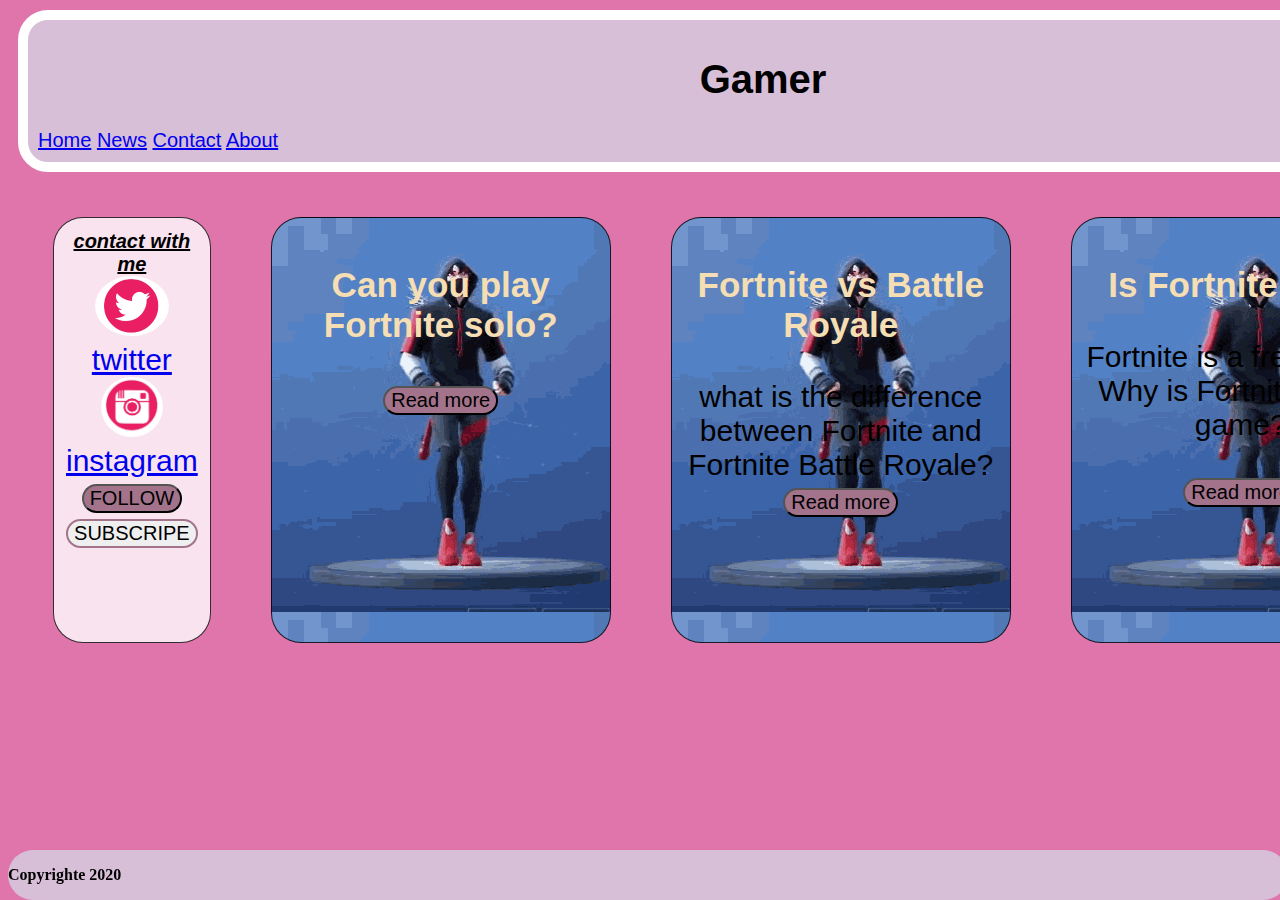
<file: index.html>
<!DOCTYPE html>
<html>

<head>
    <link rel="stylesheet" href="./styles/style.css" />
    <meta name="viewport" content="width=device-width, initial-scale=1">
</head>

<body class="body">

    <div class="Blog" id="main">
        <!--  Navbar -->
        <header class="name"><h1>Gamer</h1></header>
            <div class="Navbar">
                

                <nav class="Navbaritem">
                <a href="#home">Home</a>
                <a href="#news">News</a>
                <a href="#contact">Contact</a>
                <a href="#about">About</a>
                </nav>
            </div>
        <!--  Blog name -->
    </div>

    
    <!--  grid-template-columns -->
    <section>
    <div class="Content">
        <!--  div in main div -->
        <div class="grid-item " id="on">
            <div class="one" id="on">contact with me</div>
            <!-- link twitter -->
            <div class="two" id="tw"> <img src="images/twii.PNG" height="60" /></div>
            <a href=https://twitter.com/HA404_>twitter</a>
            <!-- link instagram -->
            <div class="three" id="th"><img src="images/Instagram.PNG" height="60" /></div>
            <a href="https://www.instagram.com/tec_111/">instagram</a>

            <!-- button-->
            <div class="five" id="fi">
                <input type="button" value="FOLLOW" Class="button1"></div>
            <div class="six" id="si">
                <input type="button" value="SUBSCRIPE" Class="button2"></div>
        </div>

        <!-- complete grid-template-columns -->
        <div class="grid-item" id="twooo">
            <h3 id="title">Can you play Fortnite solo?</h3>
            <div class="insead"><input type="button" value="Read more" Class="button1"></div>
        </div>
        <div class="grid-item" id="three">
            <h3 id="title">Fortnite vs Battle Royale</h3>
            <P>

                what is the difference between Fortnite and Fortnite
                Battle Royale?<br> <input type="button" value="Read more" Class="button1">

            </P>
        </div>
        <div class="grid-item" id="fourr">
            <h3 id="title">
                Is Fortnite free?</h3>
            <p>Fortnite is a free game. Why is Fortnite a free game?
            </p><input type="button" value="Read more" Class="button1">
        </div>
    </div>
    <!-- Footer -->
    <footer class="footer">
        <strong>
            <p>Copyrighte 2020</p>
        </strong>
        <footer>
</body>

</html>
</file>
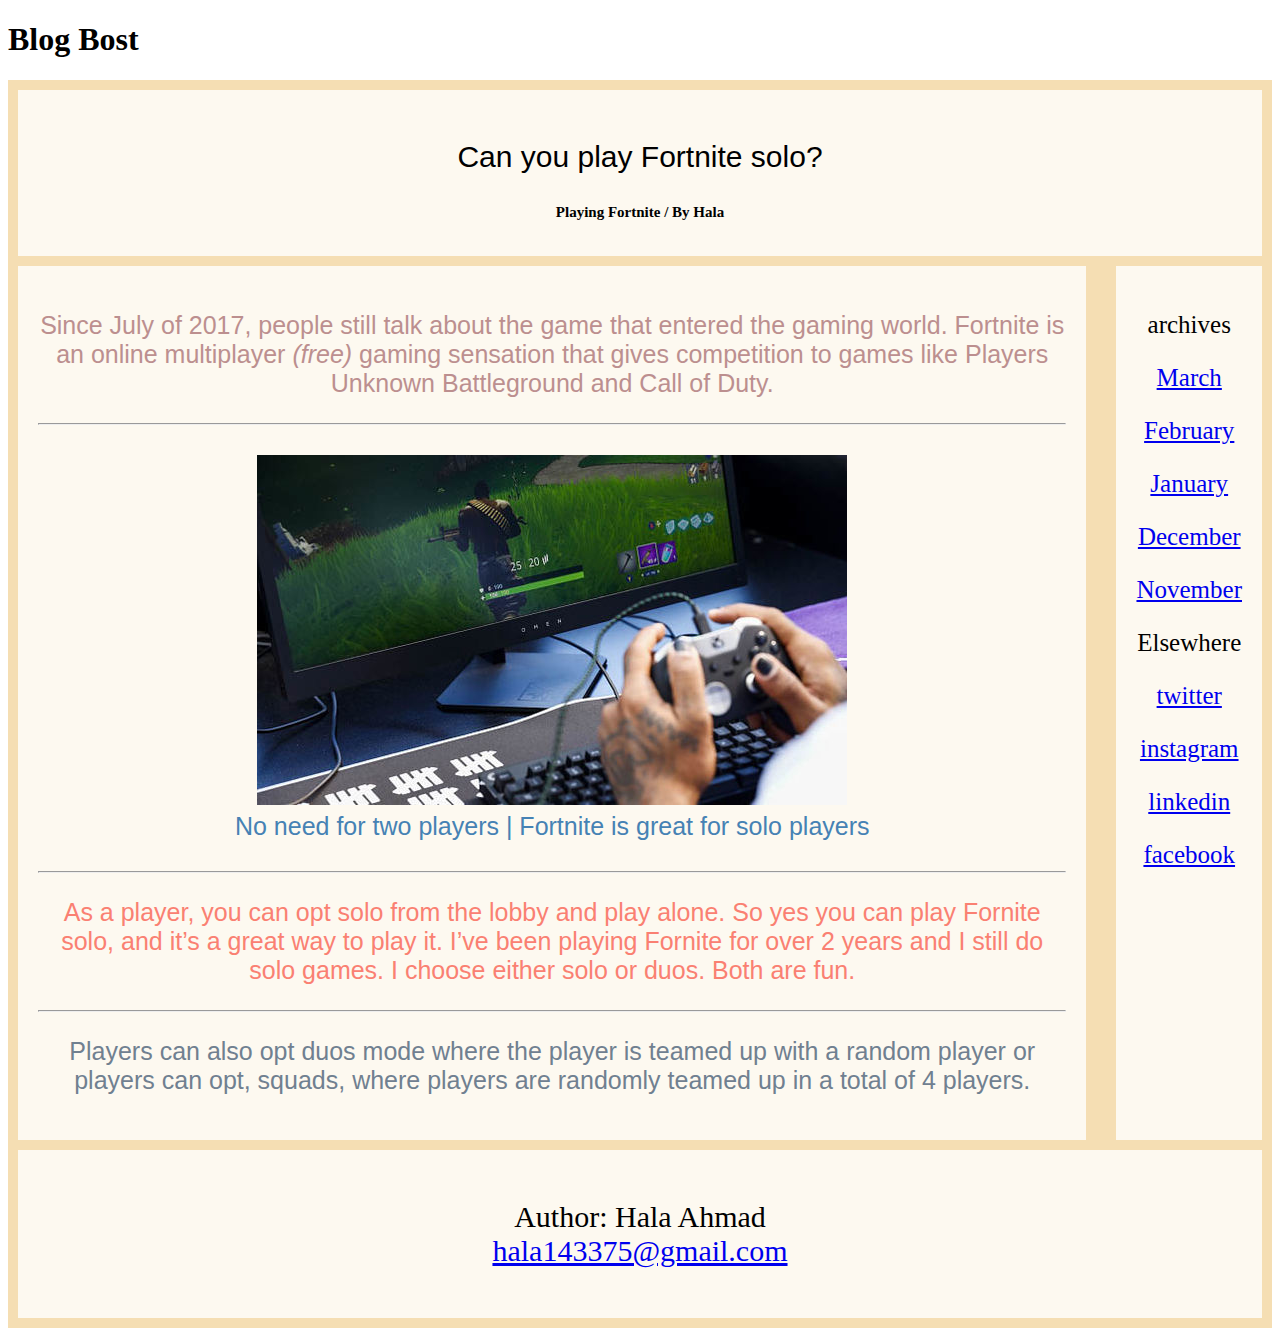
<file: Blog Post.html>
<!DOCTYPE html>
<html>
<head>
<link rel="stylesheet" type="text/css" href="Blog Post.css" />
</head>
<body>

<h1>Blog Bost</h1>



<div class="grid-container">
<div class="item1"><P class="title">Can you play Fortnite solo?<P></P>
<p class="Author">Playing Fortnite / By Hala</p>
</div>
  
  
<div class="item2"><p class="text" id="text1">Since July of 2017, people still talk about the game that 
entered the gaming world. Fortnite is an online
multiplayer <em>(free)</em> gaming sensation that gives competition to 
games like Players Unknown Battleground and Call of Duty.</p>
<hr>
<figure>
<img class="img1"  src="images/figure.jpg" alt="plyer Fortnite" >
<figcaption class= "fig"  >No need for two players | Fortnite is great for solo players</figcaption>
</figure>
<hr>
<p class="text" id="text2">
As a player, you can opt solo from the lobby and play alone.
So yes you can play Fornite solo, and it’s a great way to play it. 
I’ve been playing Fornite for over 2 years and
I still do solo games. I choose either solo or duos. Both are fun.</p>
<hr>
<p class="text" id="text3">
Players can also opt duos mode where the player is teamed up
with a random player or players can opt, squads, where players 
are randomly teamed up in a total of 4 players.</p>

</div>

<!--  second column -->
<div class="item3" >
<p class="archives">archives</p>
    
<p class="archives" ><a href="#March">March </a><br></p>
<p class="archives" ><a href="#February">February</a></p>
<p class="archives" ><a href="#January">January</a></p>
<p class="archives" ><a href="#December">December</a></p>
<p class="archives" ><a href="#November">November</a></p>
    
    
<div class="item3">
<p class="Elsewhere">Elsewhere</p>
<p class="Elsewhere"><a href="https://twitter.com/HA404_ ">twitter</a><br></p>
<p class="Elsewhere"><a href="https://www.instagram.com/tec_111/">instagram</a><br>
<p class="Elsewhere"><a href="https://www.linkedin.com/in/halah-ahmed-0675581ab/">linkedin</a><br>
<p class="Elsewhere"><a href="https://www.facebook.com/profile.php?id=100055932974531" >facebook</a><br>
</div></div>
<div class="item4">
<p class="email">Author: Hala Ahmad<br>
<a href="hala143375@gmail.com" class="email">hala143375@gmail.com</a></p>




</div>
</div>

</body>
</html>
</file>
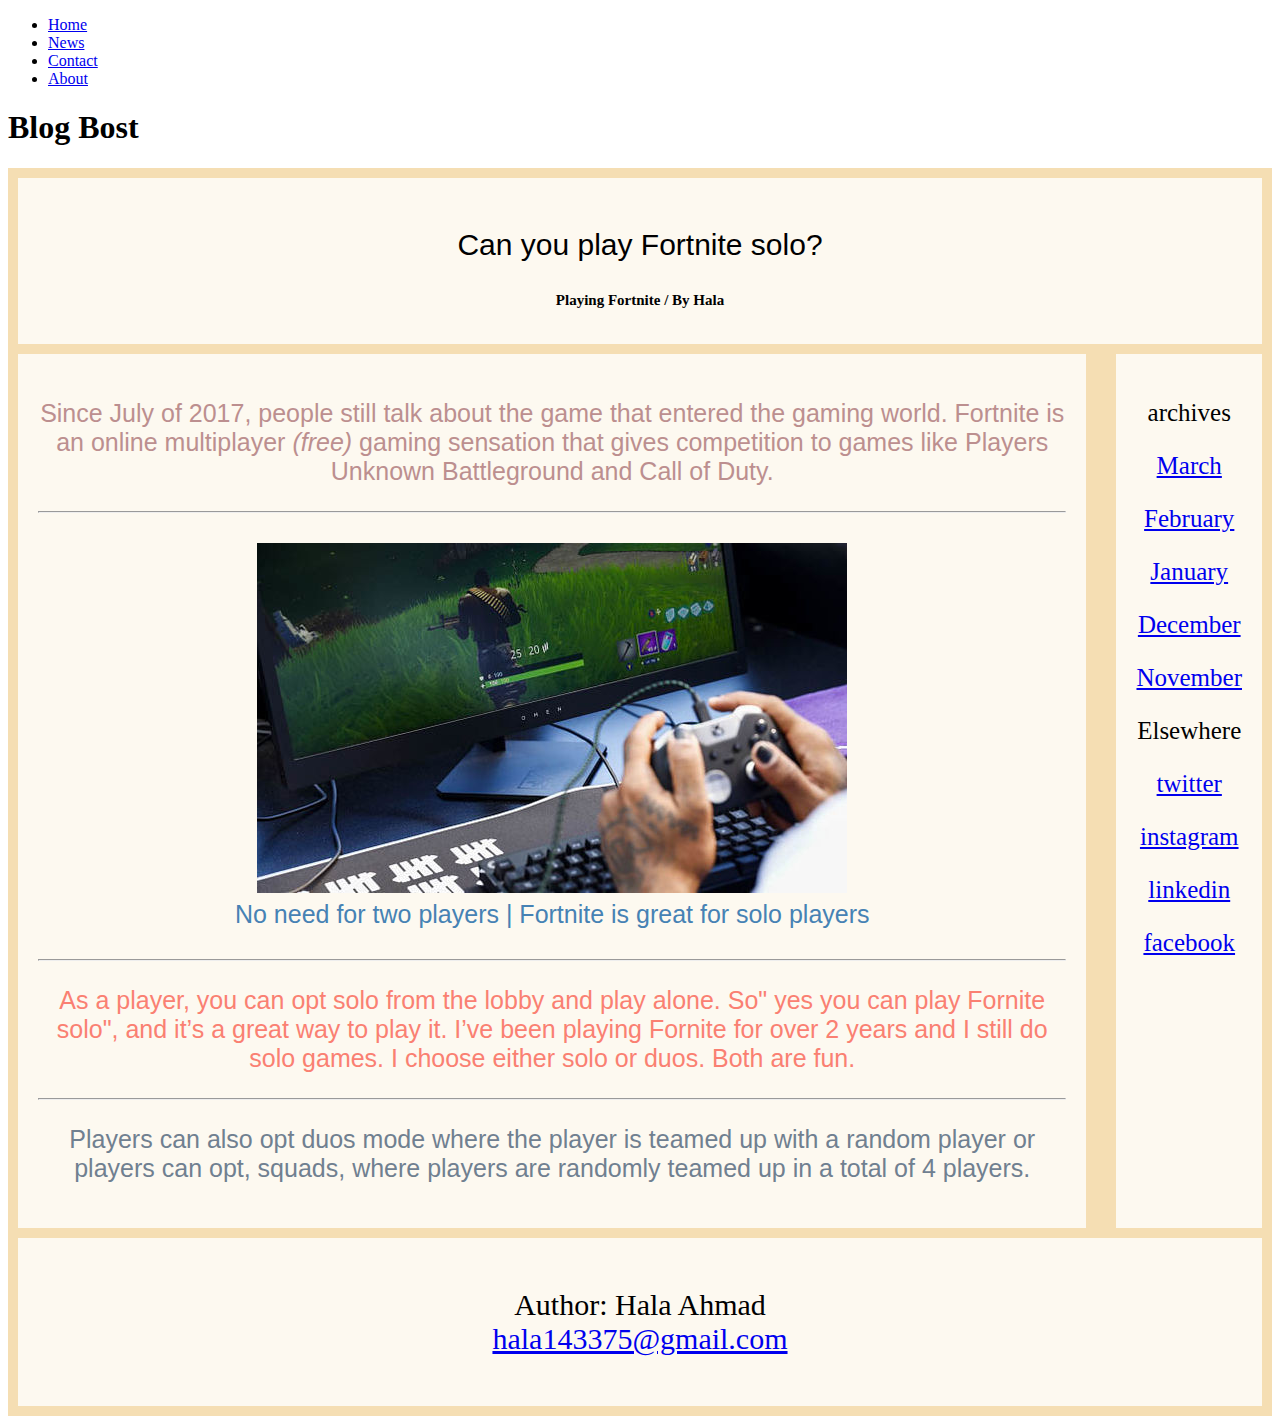
<file: pages/blogpost.html>
<!DOCTYPE html>
<html>

<head>
    <link rel="stylesheet" href="../styles/blogpost.css" />
    <meta name="viewport" content="width=device-width, initial-scale=1">
</head>

<body>

    <nav>
        <ul class="Navbar">
            <li class="Navbaritem"><a href="../index.html">Home </a></li>
            <li class="Navbaritem"><a href="#news">News</a></li>
            <li class="Navbaritem"><a href="#contact">Contact</a></li>
            <li class="Navbaritem"><a href="#about">About</a></li>
    </nav>
    <h1>Blog Bost</h1>
    <ul></ul>
    <div class="grid-container">
        <div class="item1">
            <P class="title">Can you play Fortnite solo?
            <P></P>
            <p class="Author">Playing Fortnite / By Hala</p>
        </div>


        <div class="item2">
            <p class="text" id="text1">Since July of 2017, people still talk about the game that
                entered the gaming world. Fortnite is an online
                multiplayer <em>(free)</em> gaming sensation that gives competition to
                games like Players Unknown Battleground and Call of Duty.</p>
            <hr>
            <figure>
                <img class="img1" src="../images/figure.jpg" alt="plyer Fortnite">
                <figcaption class="fig">No need for two players | Fortnite is great for solo players</figcaption>
            </figure>
            <hr>
            <p class="text" id="text2">
                As a player, you can opt solo from the lobby and play alone.
                So<q class="quotes"> yes you can play Fornite solo</q>, and it’s a great way to play it.
                I’ve been playing Fornite for over 2 years and
                I still do solo games. I choose either solo or duos. Both are fun.</p>
            <hr>
            <p class="text" id="text3">
                Players can also opt duos mode where the player is teamed up
                with a random player or players can opt, squads, where players
                are randomly teamed up in a total of 4 players.</p>

        </div>

        <!--  second column -->
        <div class="item3">
            <p class="archives">archives</p>

            <p class="archives"><a href="#March">March </a><br></p>
            <p class="archives"><a href="#February">February</a></p>
            <p class="archives"><a href="#January">January</a></p>
            <p class="archives"><a href="#December">December</a></p>
            <p class="archives"><a href="#November">November</a></p>


            <div class="item3">
                <p class="Elsewhere">Elsewhere</p>
                <p class="Elsewhere"><a href="https://twitter.com/HA404_ ">twitter</a><br></p>
                <p class="Elsewhere"><a href="https://www.instagram.com/tec_111/">instagram</a><br>
                <p class="Elsewhere"><a href="https://www.linkedin.com/in/halah-ahmed-0675581ab/">linkedin</a><br>
                <p class="Elsewhere"><a href="https://www.facebook.com/profile.php?id=100055932974531">facebook</a><br>
            </div>
        </div>

        <div class="item4">

            <p class="item4" class="item4">Author: Hala Ahmad<br>
                <a href="hala143375@gmail.com" class="email">hala143375@gmail.com</a></p>




        </div>
    </div>

</body>

</html>
</file>
<file: styles/style.css>
@import "./blogpost.css";
@import "style1.css";
@import "style2.css";

.Blog {
  width: 1450px;
  border: 10px solid rgb(255, 255, 255);
  padding: 10px;
  margin: 10px;
  font-size: 20px;
  font-family: cursive, Arial, Helvetica, sans-serif;
  border-radius: 30px;
}

.Content {
  display: grid;
  grid-template-columns: auto 400px 400px 400px;
  background-color: #e075ab;
  padding: 5px;
  border-radius: 30px;
  margin: 10px;
}

.grid-item {
  height: 400px;
  margin: 30px;
  border: 1px solid rgba(0, 0, 0, 0.8);
  padding: 12px;
  font-size: 30px;
  text-align: center;
  font-family: cursive, Arial, Helvetica, sans-serif;
  border-radius: 30px;
}

.one {
  font-style: italic;
  font-weight: bold;
  font-size: 20px;
}
.one {
  text-decoration: underline;
}
.footer {
  position: fixed;
  bottom: 0;
  width: 100%;
  color: black;
  border-radius: 30px;
}

.fort1 {
  font-style: italic;
  font-size: 20px;
  color: wheat;
}
.Navbar {
  list-style-type: none;
  margin: 0;
  padding: 0;
  overflow: hidden;
  display: flex;
  flex-direction: row;
  align-items: center;
}

li a {
  display: block;
  padding: 8px;
}
.name {
  display: flex;
  justify-content: center;
}

#title {
  color: wheat;
}

.quotes {
  quotes: '"' '"' "'" "'";
}

@media only screen and (max-width: 600px) {
  .Content {
    display: grid;
    grid-template-columns: auto;
    grid-template-rows: auto auto auto;
    background-color: #e075ab;
    padding: 5px;
    border-radius: 30px;
    margin: 10px;
  }
  .Navbaritem {
    float: left;
  }
  .Blog {
    width: auto;
  }
}
@media (min-width: 600px) and (max-width: 900px) {
  .Content {
    display: grid;
    grid-template-columns: auto auto;
    grid-template-rows: auto auto;
    background-color: #e075ab;
    padding: 5px;
    border-radius: 30px;
    margin: 10px;
  }
  .Navbaritem {
    float: left;
  }
  .Blog {
    width: auto;
  }
}
</file>
<file: Blog Post.css>
.item1 { grid-area: header; }
.item2 { grid-area: main; }
.item3 { grid-area: menu; }
.item4 { grid-area: footer; }

.grid-container {
display: grid;
grid-template-areas:
'header header header header header header '
'main main main meun meun menu '
'footer footer footer footer footer footer';
grid-gap: 10px;
background-color: wheat;
padding: 10px;}
.grid-container > div {
background-color: rgba(255, 255, 255, 0.8);
text-align: center;
padding: 20px ;
font-size: 30px;
} 

.title{
font-family:cursive, Arial, Helvetica, sans-serif;}
.Author{
font-size: 15px;
font-weight: bold;}
.text{
font-size: 25px;
font-family:cursive, Arial, Helvetica, sans-serif;}
.fig {font-size: 25px;
font-family:cursive, Arial, Helvetica, sans-serif; 
color: steelblue;}
#text1{color: rosybrown;}
#text2{color: salmon;}
#text3{color: slategray;}


.archives{
font-size: 25px;
}
.Elsewhere{
font-size: 25px;
}

@media (min-width: 600px) and (max-width:900px){
.text{
font-size: 20px;}
.fig {font-size: 20px;}}

@media only screen and (max-width: 600px) {
 
.text{
font-size: 20px;}
.fig {font-size: 20px;}
  


.grid-container {
display: grid;
grid-template-columns: 300px 1fr;
      
grid-gap: 10px;
background-color: wheat;
padding: 10px;
}

.img1{width: 100px;
height: 100px;}

}
</file>
<file: styles/blogpost.css>
.item1 {
  grid-area: header;
}
.item2 {
  grid-area: main;
}
.item3 {
  grid-area: menu;
}
.item4 {
  grid-area: footer;
}

.grid-container {
  display: grid;
  grid-template-areas:
    "header header header header header header "
    "main main main meun meun menu "
    "footer footer footer footer footer footer";
  grid-gap: 10px;
  background-color: wheat;
  padding: 10px;
}
.grid-container > div {
  background-color: rgba(255, 255, 255, 0.8);
  text-align: center;
  padding: 20px;
  font-size: 30px;
}

.title {
  font-family: cursive, Arial, Helvetica, sans-serif;
}
.Author {
  font-size: 15px;
  font-weight: bold;
}
.text {
  font-size: 25px;
  font-family: cursive, Arial, Helvetica, sans-serif;
}
.fig {
  font-size: 25px;
  font-family: cursive, Arial, Helvetica, sans-serif;
  color: steelblue;
}
#text1 {
  color: rosybrown;
}
#text2 {
  color: salmon;
}
#text3 {
  color: slategray;
}

.quotes {
  quotes: '"' '"' "'" "'";
}
.archives {
  font-size: 25px;
}
.Elsewhere {
  font-size: 25px;
}

@media (min-width: 600px) and (max-width: 900px) {
  .text {
    font-size: 20px;
  }
  .fig {
    font-size: 20px;
  }

.grid-container {
  display: grid;
  grid-template-columns:1fr 1fr;

  grid-gap: 10px;
  background-color: wheat;
  padding: 10px;


}.img1 {
  width: 200px;
  height: 200px;
}}

@media only screen and (max-width: 600px) {
  .text {
    font-size: 20px;
  }
  .fig {
    font-size: 20px;
  }

  .grid-container {
    display: grid;
    grid-template-columns: 300px 1fr;

    grid-gap: 10px;
    background-color: wheat;
    padding: 10px;
  }

  .img1 {
    width: 100px;
    height: 100px;
  }
}
</file>
